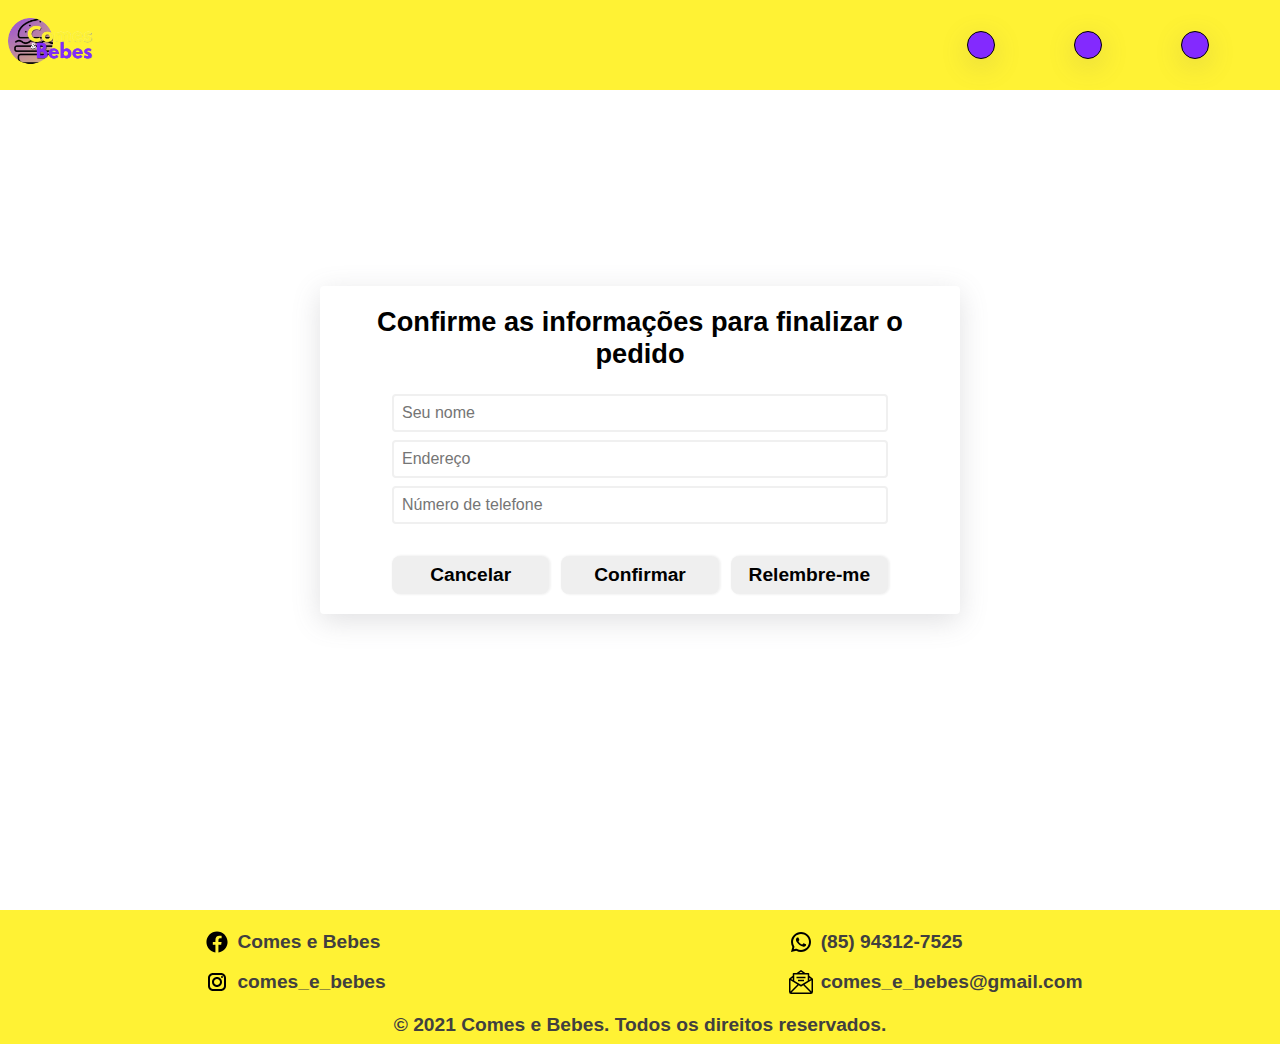
<file: pages/confirm-purchase.html>
<!DOCTYPE html>
<html lang="pt-br">
  <head>
    <meta charset="UTF-8" />
    <meta name="viewport" content="width=device-width, initial-scale=1.0" />
    <link
      rel="shortcut icon"
      href="../../images/logo.png"
      type="image/x-icon"
    />
    <link rel="stylesheet" href="../styles/confirm-purchase.css" />
    <title>Comes & bebes</title>
  </head>
  <body>
    <header>
      <div id="top-bar">
        <div><img src="../images/logo.png" alt="icon" /></div>
      </div>
      <div id="top-config">
        <div class="side-options"></div>
        <div class="side-options"></div>
        <div class="side-options"></div>
      </div>
    </header>
    <main>
      <div id="form-container">
        <h1>Confirme as informações para finalizar o pedido</h1>
        <form>
          <div id="form-content">
            <input type="text" name="name" id="name" placeholder="Seu nome"/>
            <input type="text" name="address" id="address" placeholder="Endereço"/>
            <input type="tel" name="phone" id="phone" placeholder="Número de telefone"/>
            <div id="form-buttons">
              <button id="cancel-btn">Cancelar</button>
              <button id="confirm-btn">Confirmar</button>
              <button id="remember-btn">Relembre-me</button>
            </div>
          </div>
          </div>
          </div>
        </form>
      </div>
    </main>
    <footer>
      <div id="footer-content">
        <div id="footer-social-media">
          <a href="#" class="footer-social">
            <img src="../images/facebook-icon.svg" alt="facebook" />
            <span>Comes e Bebes</span>
          </a>
          <a href="#" class="footer-social">
            <img src="../images/insta-icon.svg" alt="instagram" />
            <span>comes_e_bebes</span>
          </a>
        </div>
        <div id="footer-contact">
          <a href="#" class="footer-social">
            <img src="../images/whatsapp-icon.svg" alt="whatsapp" />
            <span>(85) 94312-7525</span>
          </a>
          <a href="#" class="footer-social">
            <img src="../images/email-icon.svg" alt="email" />
            <span>comes_e_bebes@gmail.com</span>
          </a>
        </div>
      </div>
      <span id="copyright"
        >© 2021 Comes e Bebes. Todos os direitos reservados.</span
      >
    </footer>
    <script src="../js/confirm-purchase.js" defer></script>
  </body>
</html>
</file>
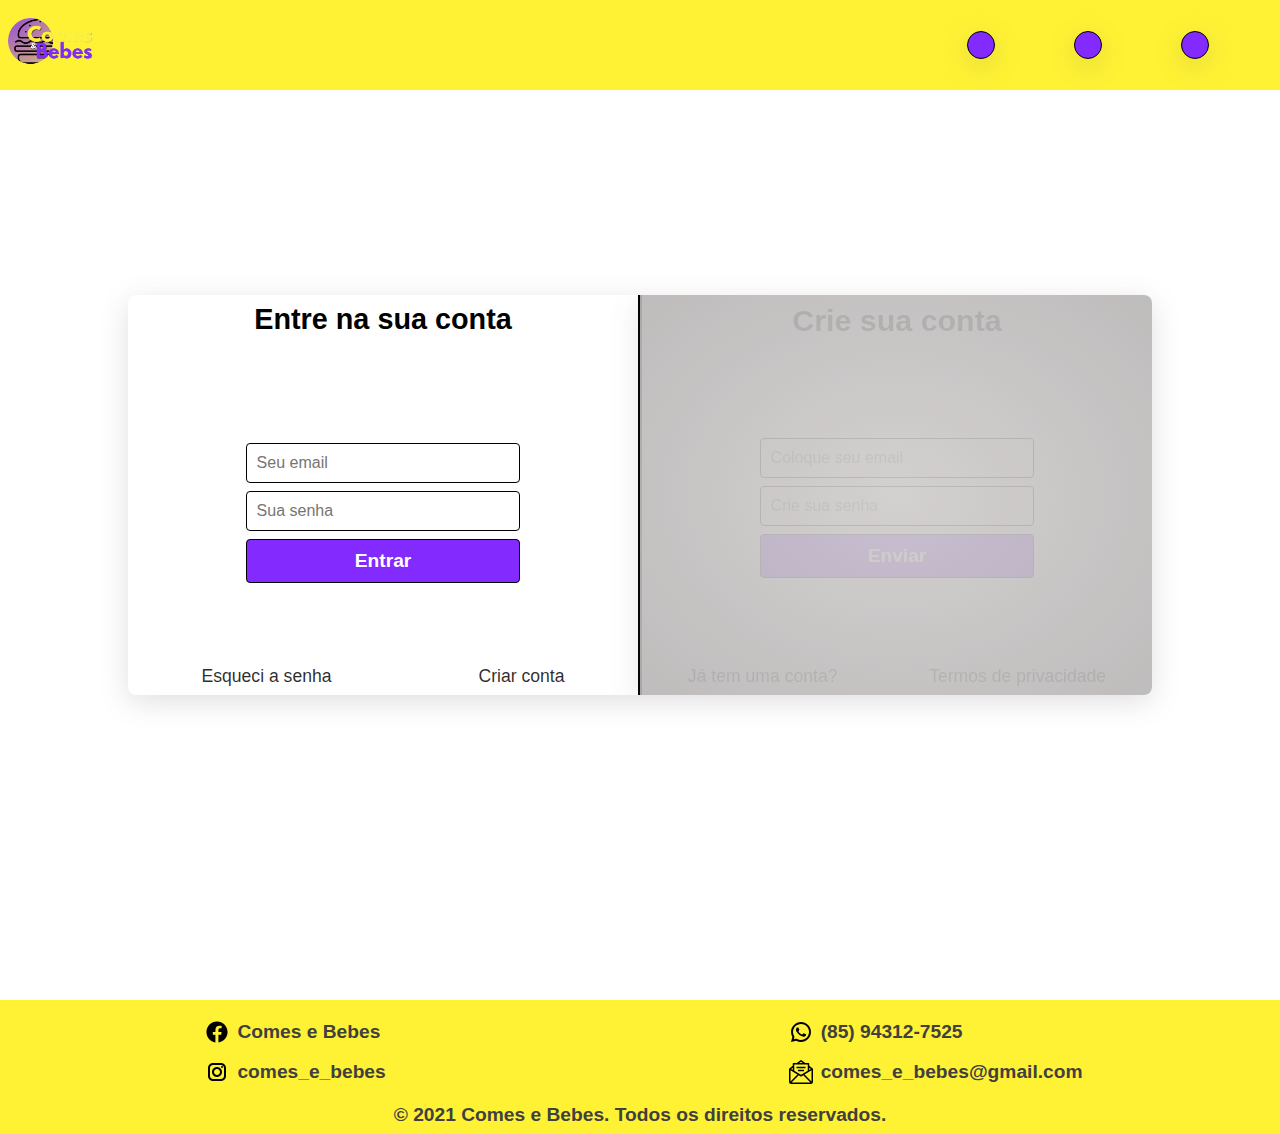
<file: pages/login.html>
<!DOCTYPE html>
<html lang="pt-br">
  <head>
    <meta charset="UTF-8" />
    <meta name="viewport" content="width=device-width, initial-scale=1.0" />
    <link rel="stylesheet" href="../styles/login.css" />
    <link
      rel="shortcut icon"
      href="../images/logo-no-bg.png"
      type="image/x-icon"
    />
    <title>Comes & Bebes - Login</title>
  </head>
  <body>
    <header>
      <div id="top-bar">
        <div>
          <img src="../images/logo.png" alt="icon" />
        </div>
      </div>
      <div id="top-config">
        <div class="side-options"></div>
        <div class="side-options"></div>
        <div class="side-options"></div>
      </div>
    </header>
    <main>
      <div id="login-form">
        <form id="login">
            <h2>Entre na sua conta</h2>
            <div id="credentials-container">
              <div id="credentials">
                <input
                  type="email"
                  name="user-email"
                  placeholder="Seu email"
                  id="user-email"
                />
                <input
                  type="password"
                  name="user-password"
                  placeholder="Sua senha"
                  id="user-password"
                />
                <button id="login-btn" type="submit">Entrar</button>
              </div>
            </div>
            <div class="others-links">
              <a href="#">Esqueci a senha</a>
              <a href="#" id="register-link">Criar conta</a>
            </div>
        </form>
        <form id="register">
          <h2>Crie sua conta</h2>
          <div id="register-credentials">
            <input
              type="email"
              name="register-email"
              id="register-email"
              placeholder="Coloque seu email"
              required
            />
            <input
              type="password"
              name="register-password"
              id="register-password"
              placeholder="Crie sua senha"
              required
            />
            <button type="button" id="submit-btn">Enviar</button>
          </div>
          <div class="others-links">
            <a href="#" id="login-link">Já tem uma conta?</a>
            <a href="#">Termos de privacidade</a>
          </div>
        </form>
        <div class="black-div"></div>
      </div >
    </main>
    <footer>
      <div id="footer-content">
        <div id="footer-social-media">
          <a href="#" class="footer-social">
            <img src="../images/facebook-icon.svg" alt="facebook" />
            <span>Comes e Bebes</span>
          </a>
          <a href="#" class="footer-social">
            <img src="../images/insta-icon.svg" alt="instagram" />
            <span>comes_e_bebes</span>
          </a>
        </div>
        <div id="footer-contact">
          <a href="#" class="footer-social">
            <img src="../images/whatsapp-icon.svg" alt="whatsapp" />
            <span>(85) 94312-7525</span>
          </a>
          <a href="#" class="footer-social">
            <img src="../images/email-icon.svg" alt="email" />
            <span>comes_e_bebes@gmail.com</span>
          </a>
        </div>
      </div>
      <span id="copyright"
        >© 2021 Comes e Bebes. Todos os direitos reservados.</span
      >
    </footer>
  </body>
  <script src="../js/login.js" defer></script>
</html>
</file>
<file: styles/confirm-purchase.css>
@import url(./styles.css);

main {
  min-height: 80vh;
  display: flex;
  flex-direction: column;
  justify-content: center;
  align-items: center;
}

#form-container {
  display: flex;
  flex-direction: column;
  gap: 24px;
  width: 50%;
  margin: auto;
  box-shadow: var(--box-shadow);
  padding: 20px 10px;
  border-radius: 4px;
}

#form-container h1 {
  font-size: var(--header);
  text-align: center;
}

form {
  display: flex;
  flex-direction: column;
  justify-content: center;
  align-items: center;
  gap: 8px;
}

form input {
  padding: 8px;
  border-radius: 4px;
  border: 2px solid #f0f0f0;
  width: 100%;
  font-size: 1em;
}

#form-content {
  display: flex;
  width: 80%;
  flex-direction: column;
  gap: 8px;
}

#form-content label {
  justify-self: left;
  align-self: left;
}

#form-buttons {
  display: flex;
  justify-content: space-evenly;
  width: 100%;
  gap: 12px;
  margin-top: 24px;
}

#form-buttons button {
  width: 100%;
  padding: 8px;
  border-radius: 8px;
  color: black;
  border: none;
  box-shadow: var(--box-shadow-sm);
  font-size: var(--text);
  font-weight: 600;
  transition: filter 0.3s ease-in-out;
  transition: scale .2s ease-in-out;
}

#form-buttons button:hover {
  cursor: pointer;
  filter: opacity(0.75);
}

.scale {
  scale: 0.95;
}
</file>
<file: styles/login.css>
@import url(./styles.css);

body {
  min-height: 80vh;
  margin: 0;
  font-family: Arial, Helvetica, sans-serif;
}

main {
  display: flex;
  justify-content: center;
  align-items: center;
  min-height: 90vh;
  width: 100%;
}

#login-form {
  display: flex;
  justify-content: space-around;
  box-shadow: var(--box-shadow);
  width: 80%;
  height: 400px;
  margin: auto;
  border-radius: 8px;
  overflow: hidden;
  position: relative;

}

#login,
#register {
  display: flex;
  flex-direction: column;
  justify-content: space-between;
  align-items: center;
  height: 100%;
  width: 100%;
  transition: filter 350ms linear;
}

#login {
  border-right: 2px solid black;
}

#register {
  border-left: 2px solid black;
  filter: opacity(.4);
}
h2 {
  text-align: center;
  font-size: 1.9rem;
  margin-top: 8px;
}

@media (min-width: 1024px) {
  #login h2 {
    font-size: 1.8rem;
  }
}

input,
button {
  border-radius: 4px;
  padding: 10px;
  border: 1px solid #000;
  width: 120%;
  font-size: clamp(0.8rem, 1.5vw, 1.2rem);
}

input {
  font-size: 1em;
}

button {
  background: var(--secondary);
  color: white;
  font-size: 1.2em;
  font-weight: 600;
  transition: filter .3s ease-in-out;
  transition: scale  .2s ease-in-out;
}

button:hover {
  filter: opacity(.8);
  cursor: pointer;
}

.scale {
  scale: 0.95;
}

#credentials,
#register-credentials {
  display: flex;
  flex-direction: column;
  justify-content: center;
  align-items: center;
  margin-top: 12px;
  gap: 8px;
  padding: 8px;
  height: 100%;
}

.others-links {
  display: flex;
  justify-content: space-around;
  width: 100%;
  padding-bottom: 8px;
}

.others-links a {
  text-decoration: none;
  font-size: 1.1em;
  color: #0f0f0fe1;
  transition: text-decoration .3s ease-in-out;
}

.others-links a:hover {
  text-decoration: underline;
}

.hidden {
  display: none;
}

.black-div {
  position: absolute;
  right: 0;
  filter: opacity(0.8);
  background: radial-gradient(#c8c4c4, rgb(174, 171, 171));
  width: 50%;
  height: 100%;
  transition: transform .3s cubic-bezier(0.455, 0.03, 0.515, 0.955);
  cursor: not-allowed;
  box-shadow: var(--box-shadow);
}

.hidden-black-div {
  transform: translate(-100%, 0);
}
</file>
